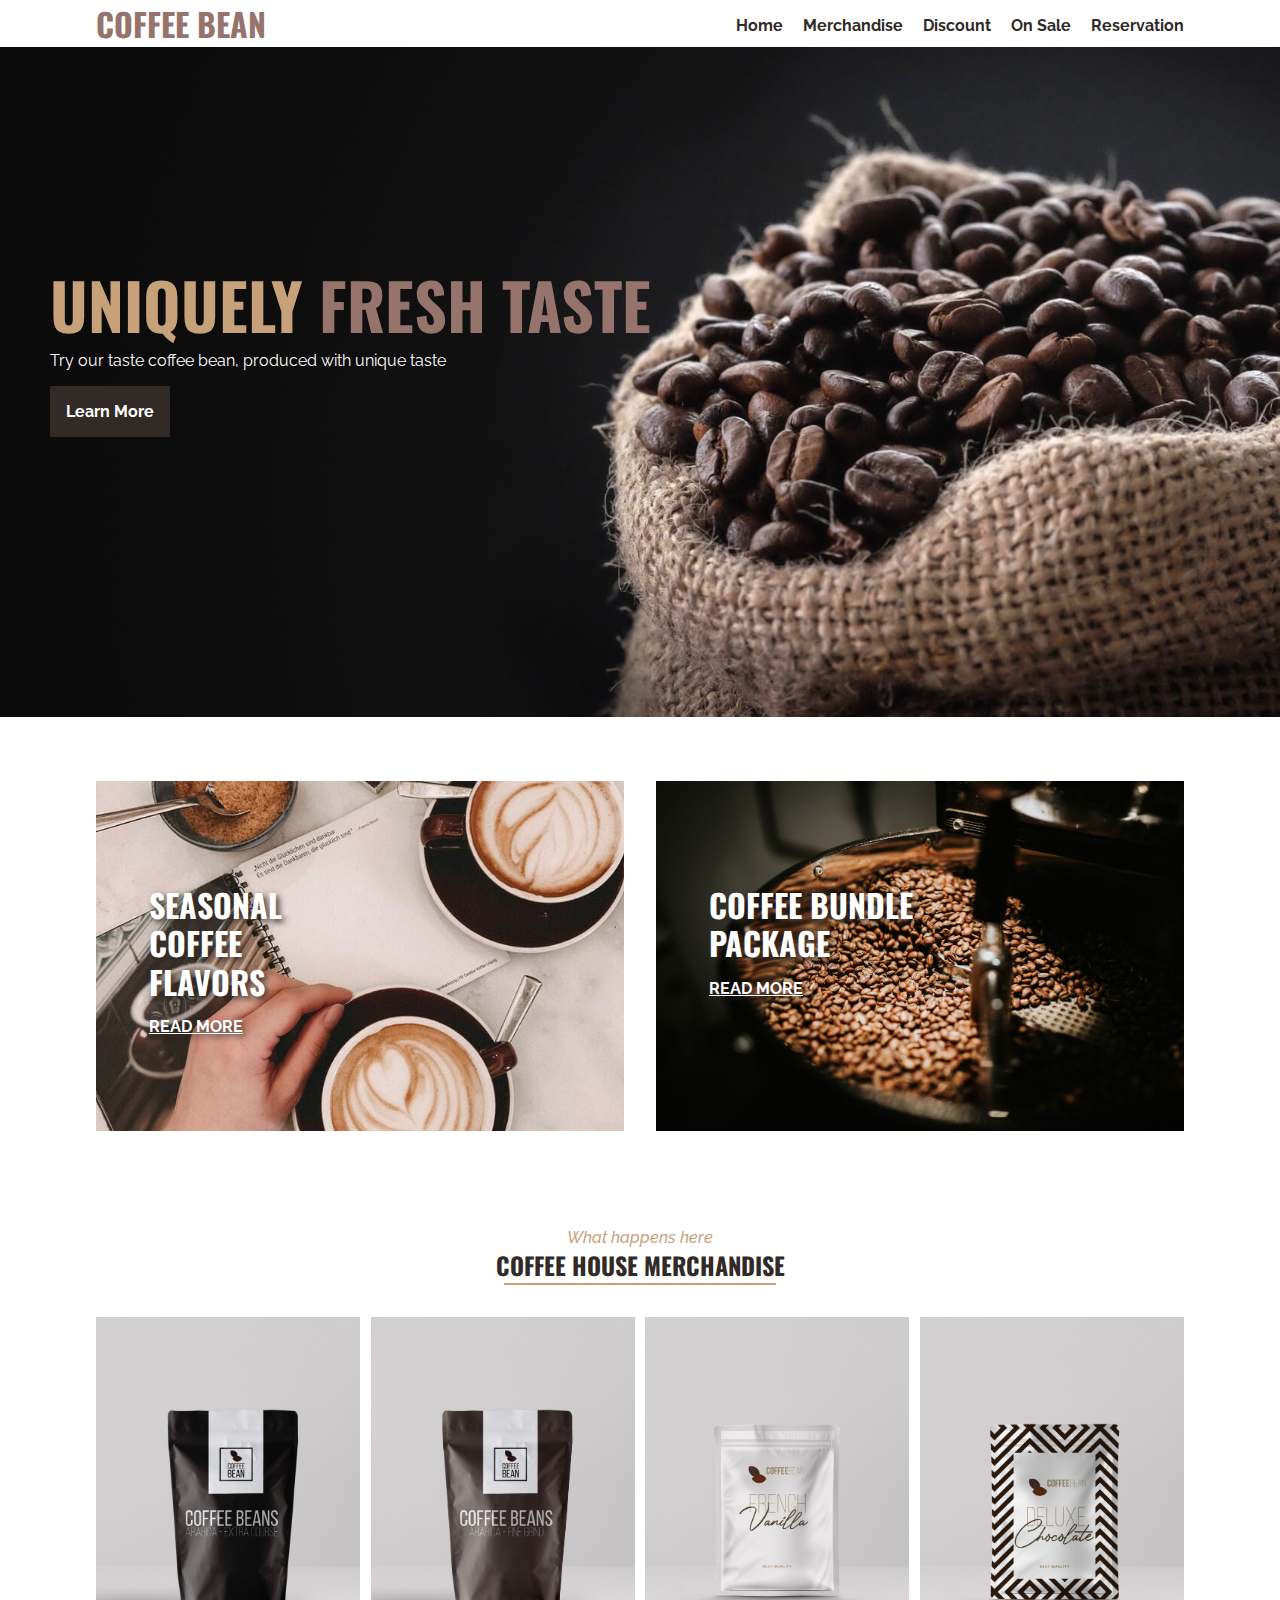
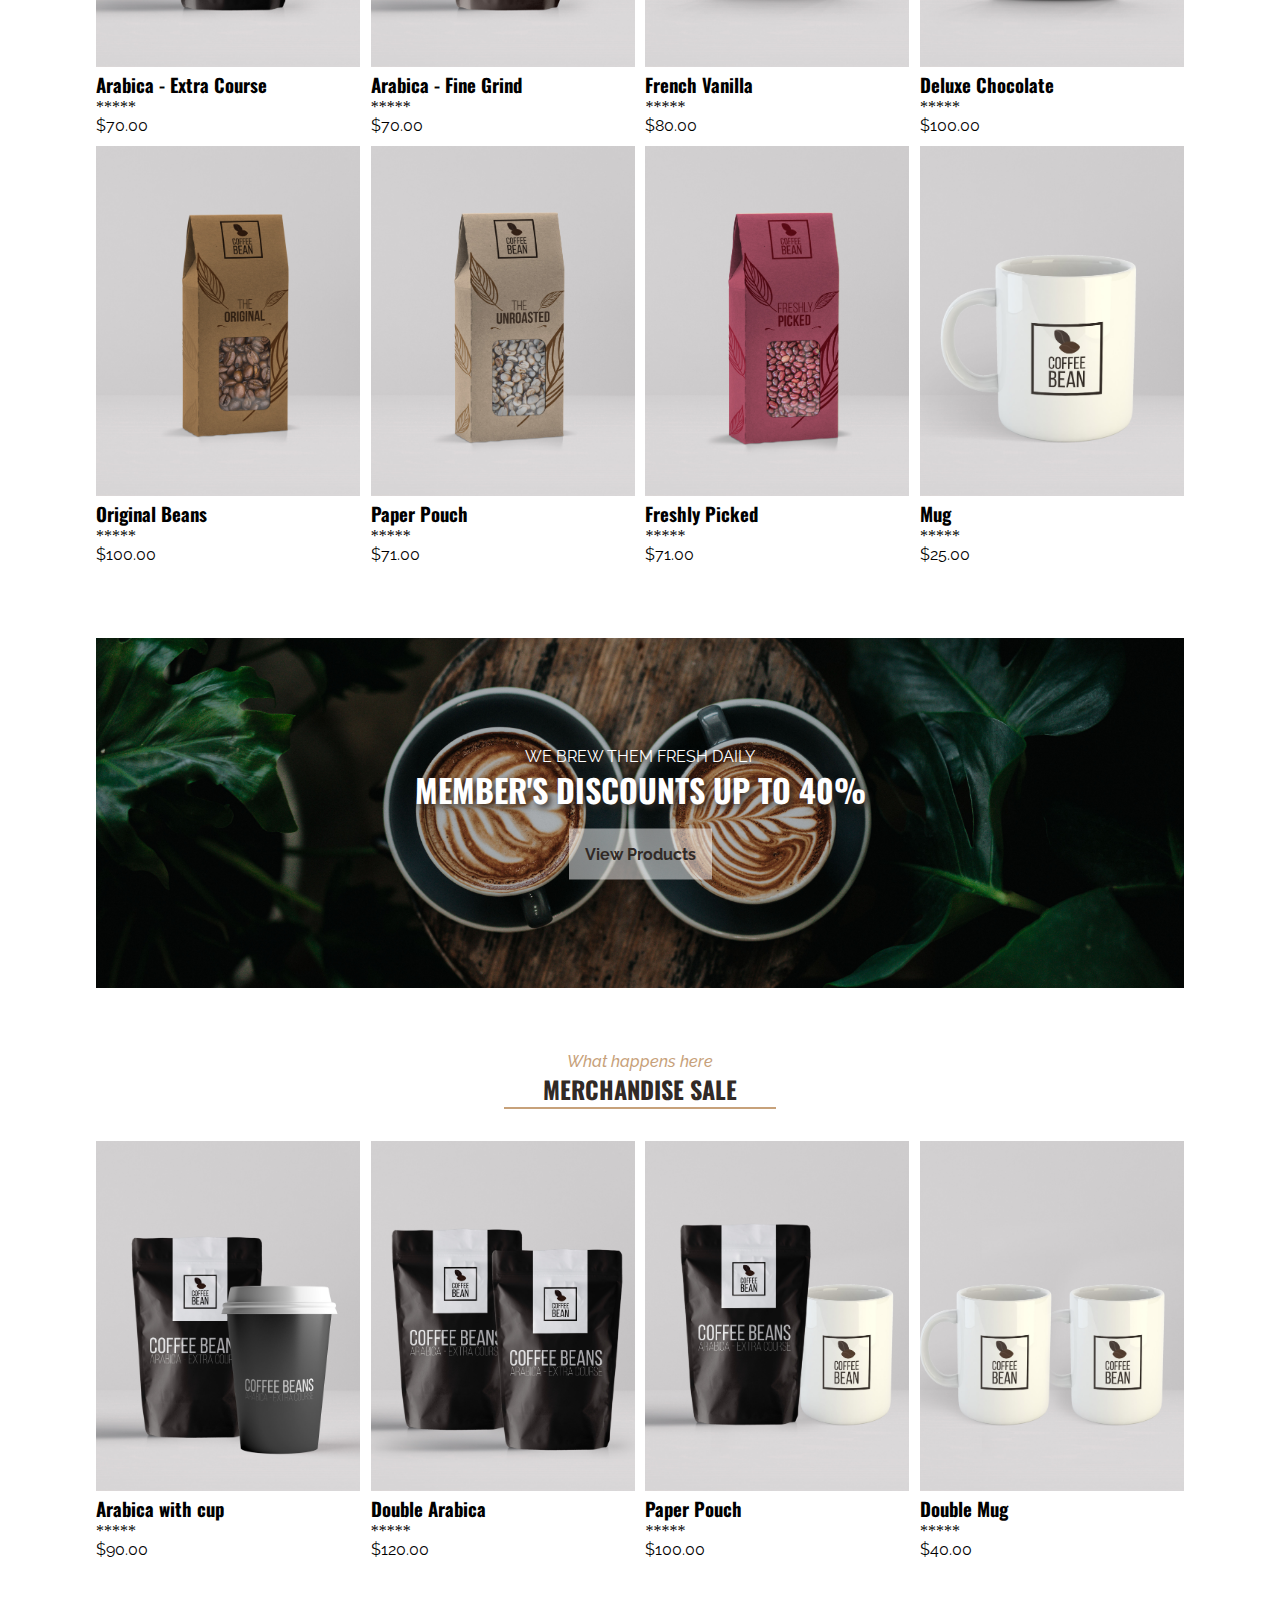
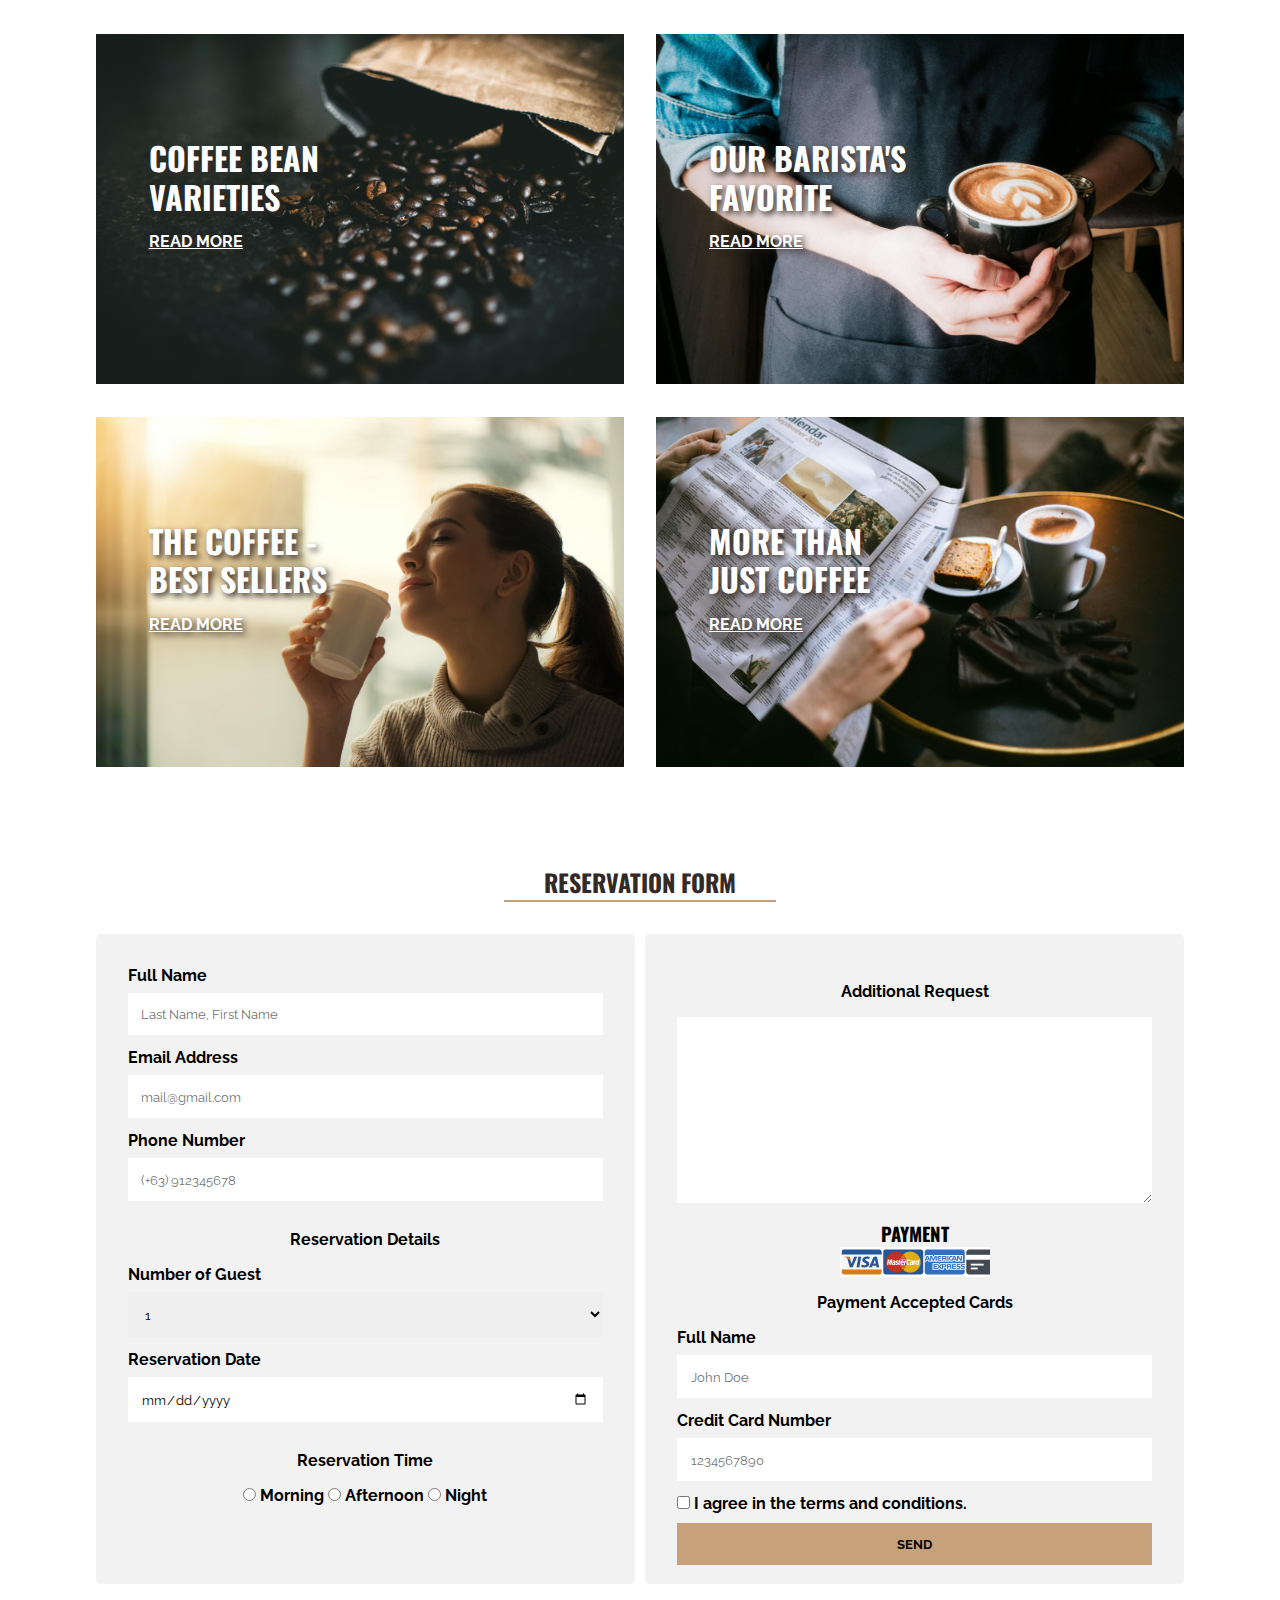
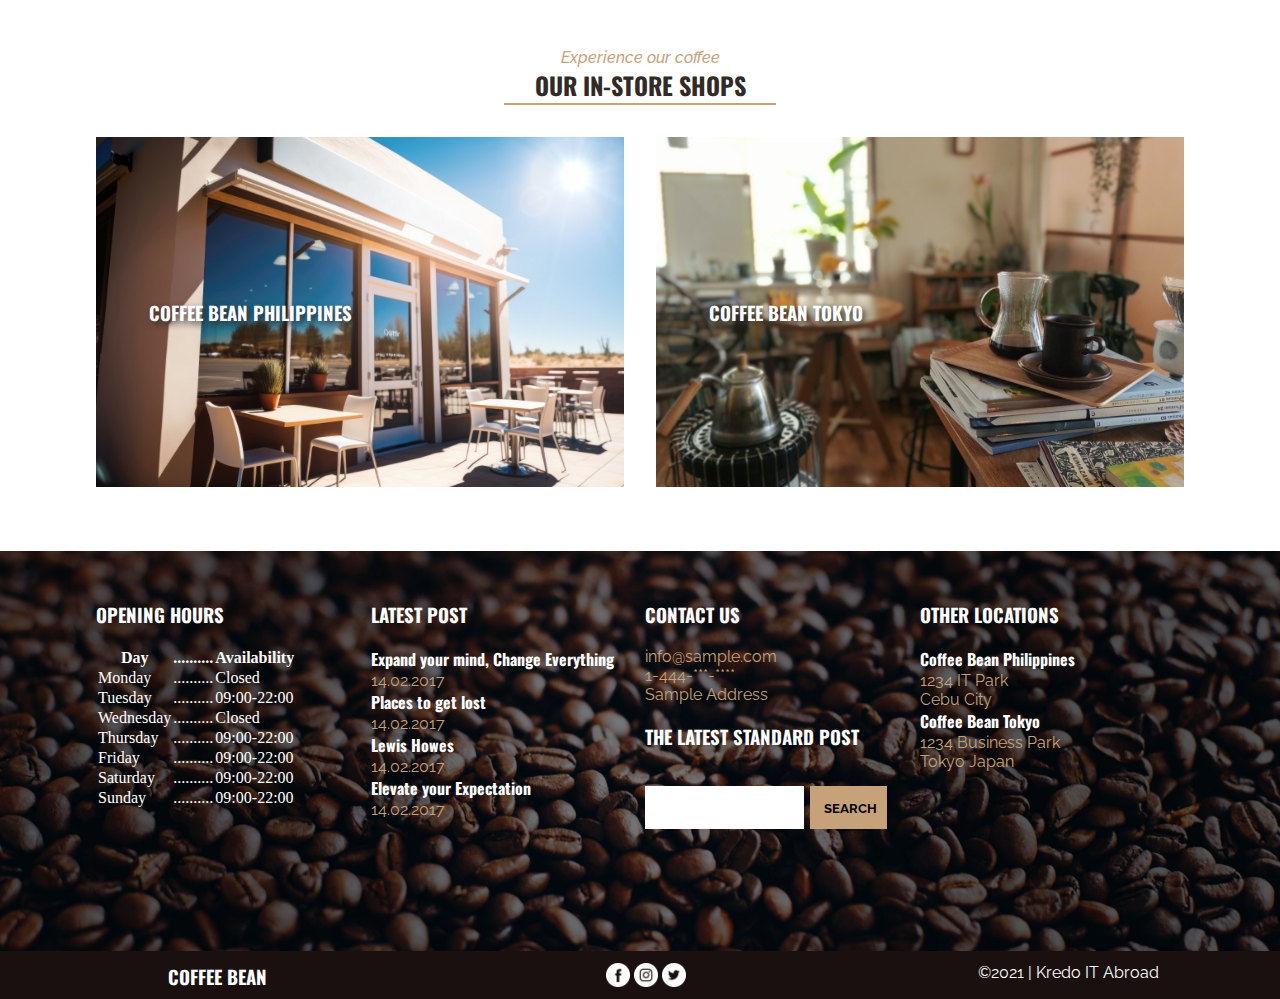
<file: index.html>
<!DOCTYPE html>
<html lang="en">
<head>
  <meta charset="UTF-8">
  <meta http-equiv="X-UA-Compatible" content="IE=edge">
  <meta name="viewport" content="width=device-width, initial-scale=1.0">
  <title>Coffee Bean</title>
  <link rel="stylesheet" href="css/style.css">
</head>
<body>
  <!-- Navigation Section -->
  <div class="wrapper">
    <div class="nav" id="nav">
      <h1><a href="#">Coffee Bean</a></h1>
      <ul>
        <li><a href="#">Home</a></li>
        <li><a href="#">Merchandise</a></li>
        <li><a href="#">Discount</a></li>
        <li><a href="#">On Sale</a></li>
        <li><a href="#">Reservation</a></li>
      </ul>
    </div>
    <!-- Banner Section -->
    <div class="banner" id="banner">
      <div class="banner-text">
        <h2>Uniquely <span>Fresh Taste</span></h2>
        <p>Try our taste coffee bean, produced with unique taste</p>
        <a href="#">Learn More</a>
      </div>

    </div> <!--- End of Banner  -->
    <!--Ads Section  -->
    <div class="ads" id="ads">
      <div class="ads-items ads-item1">
        <div class="ads-text">
          <h3>Seasonal Coffee Flavors</h3>
          <a href="#">Read More</a>
        </div>
      </div>
      <div class="ads-items ads-item2">
        <div class="ads-text">
          <h3>Coffee Bundle Package</h3>
          <a href="#">Read More</a>
        </div>
      </div>
    
    </div> <!-- End of Ads Section-->
    <!-- Merch-->
    <div class="merch" id="merch">
      <div class="section-header">
        <span>What happens here</span>
        <h2>Coffee House Merchandise</h2>
        <hr>
      </div>
      <!-- Merch Gallery -->
      <div class="merch-gallery">
        <div class="merch-items">
          <img src="image/merch-img1.jpg" alt="">
          <h3>Arabica - Extra Course</h3>
          <span>*****</span>
          <p>$70.00</p>
        </div>

        <div class="merch-items">
          <img src="image/merch-img2.jpg" alt="">
          <h3>Arabica - Fine Grind</h3>
          <span>*****</span>
          <p>$70.00</p>
        </div>

        <div class="merch-items">
          <img src="image/merch-img3.jpg" alt="">
          <h3>French Vanilla</h3>
          <span>*****</span>
          <p>$80.00</p>
        </div>

        <div class="merch-items">
          <img src="image/merch-img4.jpg" alt="">
          <h3>Deluxe Chocolate</h3>
          <span>*****</span>
          <p>$100.00</p>
        </div>

        <div class="merch-items">
          <img src="image/merch-img5.jpg" alt="">
          <h3>Original Beans</h3>
          <span>*****</span>
          <p>$100.00</p>
        </div>

        <div class="merch-items">
          <img src="image/merch-img6.jpg" alt="">
          <h3>Paper Pouch</h3>
          <span>*****</span>
          <p>$71.00</p>
        </div>

        <div class="merch-items">
          <img src="image/merch-img7.jpg" alt="">
          <h3>Freshly Picked</h3>
          <span>*****</span>
          <p>$71.00</p>
        </div>

        <div class="merch-items">
          <img src="image/merch-img8.jpg" alt="">
          <h3>Mug</h3>
          <span>*****</span>
          <p>$25.00</p>
        </div>
      </div><!--  End of Merch Gallery-->
    </div><!-- End of Merch -->
    <!-- Discount Area -->
    <div class="discount" id="discount">
      <div class="discount-text">
        <span>We brew them fresh daily</span>
        <h2>Member's Discounts Up To 40%</h2>
        <a href="#">View Products</a>
      </div>
    </div><!--End of Discount Area-->

    <!-- Merchandise Sale -->
    <div class="merch" id="merch-sale">
      <div class="section-header">
        <span>What happens here</span>
        <h2>Merchandise Sale</h2>
        <hr>
      </div>
      <!-- Sale Gallery -->
      <div class="merch-gallery">
        <div class="merch-items">
          <img src="image/merch-img9.jpg" alt="">
          <h3>Arabica with cup</h3>
          <span>*****</span>
          <p>$90.00</p>
        </div>

        <div class="merch-items">
          <img src="image/merch-img10.jpg" alt="">
          <h3>Double Arabica</h3>
          <span>*****</span>
          <p>$120.00</p>
        </div>

        <div class="merch-items">
          <img src="image/merch-img11.jpg" alt="">
          <h3>Paper Pouch</h3>
          <span>*****</span>
          <p>$100.00</p>
        </div>

        <div class="merch-items">
          <img src="image/merch-img12.jpg" alt="">
          <h3>Double Mug</h3>
          <span>*****</span>
          <p>$40.00</p>
        </div>
      </div><!-- End of Merch Gallery -->
    </div><!--End of Merchandise Sale-->

    <!-- More Ads -->
    <div class="ads" id="more-ads">
      <div class="ads-items ads-item3">
        <div class="ads-text">
          <h3>coffee bean varieties</h3>
          <a href="#">Read More</a>
        </div>
      </div>
      <div class="ads-items ads-item4">
        <div class="ads-text">
          <h3>our barista's favorite</h3>
          <a href="#">Read More</a>
        </div>
      </div>
      <div class="ads-items ads-item5">
        <div class="ads-text">
          <h3>the coffee - best sellers</h3>
          <a href="#">Read More</a>
        </div>
      </div>
      <div class="ads-items ads-item6">
        <div class="ads-text">
          <h3>more than just coffee</h3>
          <a href="#">Read More</a>
        </div>
      </div>

    </div><!--End of Ads-->

    <!-- Reservation -->
    <div class="reservation" id="reservation">
      <div class="section-header">
        <h2>Reservation form</h2>
        <hr>
      </div>
      <div>
        <form action="#" method="#">
          <div class="form-group">
            <label for="fullname">Full Name</label>
            <input type="text" name="fullname" id="fullname" placeholder="Last Name, First Name" required>

            <label for="email">Email Address</label>
            <input type="email" name="email" id="email" placeholder="mail@gmail.com" required>

            <label for="phone">Phone Number</label>
            <input type="number" name="phone" id="phone" placeholder="(+63) 912345678" required>

            <p>Reservation Details</p>
            <label for="guest-number">Number of Guest</label>
            <select name="guest-number" id="guest-number" required>
                <option value="1person">1</option>
                <option value="2people">2</option>
                <option value="3people">3</option>
                <option value="4people">4</option>
                <option value="more than 4people">more than 4</option>
            </select>

            <label for="date">Reservation Date</label>
            <input type="date" name="date" id="date" placeholder="mm/dd/yyyy" required>

            <p>Reservation Time</p>
            <div class="res-time">
              <input type="radio" name="time" id="am" value="morning" required>
              <label for="morning">Morning</label>

              <input type="radio" name="time" id="pm" value="afternoon" required>
              <label for="afternoon">Afternoon</label>

              <input type="radio" name="time" id="night" value="night" required>
              <label for="night">Night</label>
            </div>
          </div>

          <div class="form-group">
            <p>Additional Request</p>
            <textarea name="request" id="request" cols="30" rows="10" required></textarea>

            <h3>Payment</h3>
            <p>Payment Accepted Cards</p>

            <label for="name-card">Full Name</label>
            <input type="text" name="name-card" id="name-card" placeholder="John Doe" required>

            <label for="cc-num">Credit Card Number</label>
            <input type="number" name="cc-num" id="cc-num" placeholder="1234567890" required>

            <div class="res-agreement">
              <input type="checkbox" name="agree" id="agree" value="checked" required>
              <label for="agree">I agree in the terms and conditions.</label>
            </div>
            
            <input type="submit" name="submit" value="send">            
          </div>
        </form>
      </div>
    </div><!--End of Reservation-->

    <!-- Coffee Shops -->
    <div class="shops">
      <div class="section-header">
        <span>Experience our coffee</span>
        <h2>Our In-store Shops</h2>
        <hr>
      </div>
      <div class="shops-items shops-item1">
        <div class="shops-text">
          <h3>Coffee Bean Philippines</h3>
        </div>
      </div>
      <div class="shops-items shops-item2">
        <div class="shops-text">
          <h3>Coffee Bean Tokyo</h3>
        </div>
      </div>
    </div><!--End of Coffee Shops-->

    <!-- Footer -->
    <div class="footer">
      <div class="footer-contents">
        <div class="footer-widgets">
          <h3>Opening Hours</h3>
          <table>
            <tr>
              <th>Day</th>
              <th>..........</th>
              <th>Availability</th>
            </tr>
            <tr>
              <td>Monday</td>
              <td>..........</td>
              <td>Closed</td>
            </tr>
            <tr>
              <td>Tuesday</td>
              <td>..........</td>
              <td>09:00-22:00</td>
            </tr>
            <tr>
              <td>Wednesday</td>
              <td>..........</td>
              <td>Closed</td>
            </tr>
            <tr>
              <td>Thursday</td>
              <td>..........</td>
              <td>09:00-22:00</td>
            </tr>
            <tr>
              <td>Friday</td>
              <td>..........</td>
              <td>09:00-22:00</td>
            </tr>
            <tr>
              <td>Saturday</td>
              <td>..........</td>
              <td>09:00-22:00</td>
            </tr>
            <tr>
              <td>Sunday</td>
              <td>..........</td>
              <td>09:00-22:00</td>
            </tr>
          </table>
        </div>
        <div class="footer-widgets">
          <h3>Latest Post</h3>
          <h4>Expand your mind, Change Everything</h4>
          <p>14.02.2017</p>
          <h4>Places to get lost</h4>
          <p>14.02.2017</p>
          <h4>Lewis Howes</h4>
          <p>14.02.2017</p>
          <h4>Elevate your Expectation</h4>
          <p>14.02.2017</p>
        </div>
        <div class="footer-widgets">
          <h3>Contact Us</h3>
          <p>info@sample.com <br>1-444-***-**** <br>Sample Address</p>
          <h3>The Latest Standard Post</h3>
          <form action="#" method="#">
            <label for="post-search"></label>
            <input type="text" name="post-search" id="post-search">
            <input type="submit" name="submit" id="submit" value="SEARCH">
          </form>
        </div>
        <div class="footer-widgets">
          <h3>Other Locations</h3>
          <h4>Coffee Bean Philippines</h4>
          <p>1234 IT Park <br>Cebu City</p>
          <h4>Coffee Bean Tokyo</h4>
          <p>1234 Business Park <br>Tokyo Japan</p>
        </div>
      </div><!--End of Footer Contents-->
    </div><!--End of Footer--> 

    <!-- Social Links -->
    <div class="social">
      <div class="social-widget">
        <h3>Coffee Bean</h3>
      </div>
      <div class="social-widget">
        <a href="https://ja-jp.facebook.com/"><img src="image/icon-fb.png" alt=""></a>
        <a href="https://www.instagram.com/"><img src="image/icon-ig.png" alt=""></a>
        <a href="https://twitter.com/?lang=ja"><img src="image/icon-tw.png" alt=""></a>

      </div>
      <div class="social-widget">
        <p>©2021 | Kredo IT Abroad</p>
      </div>
    </div> <!-- Social Links -->
  </div><!--- End of Wrapper -->
</body>
</html>
</file>
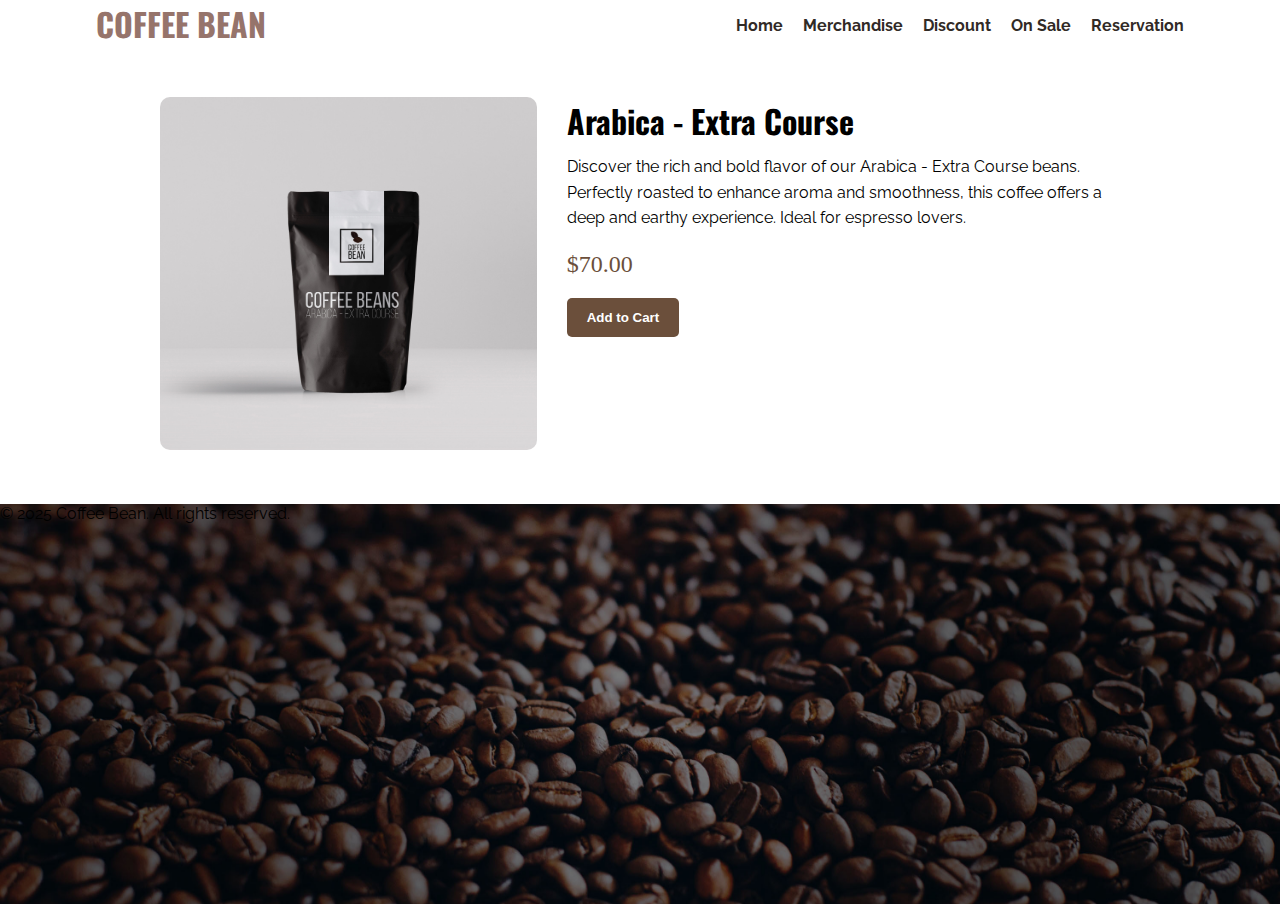
<file: product.html>
<!DOCTYPE html>
<html lang="en">
<head>
  <meta charset="UTF-8">
  <title>Arabica - Extra Course | Coffee Bean</title>
  <meta name="viewport" content="width=device-width, initial-scale=1.0">
  <link rel="stylesheet" href="css/style.css">
</head>
<body>
  <div class="wrapper">
    <!-- Navigation can be copied from the top page -->
    <div class="nav" id="nav">
      <h1><a href="index.html">Coffee Bean</a></h1>
      <ul>
        <li><a href="index.html">Home</a></li>
        <li><a href="#">Merchandise</a></li>
        <li><a href="#">Discount</a></li>
        <li><a href="#">On Sale</a></li>
        <li><a href="#">Reservation</a></li>
      </ul>
    </div>

    <!-- Product Detail Section -->
    <div class="product-detail">
      <div class="product-image">
        <img src="image/merch-img1.jpg" alt="Arabica - Extra Course">
      </div>
      <div class="product-info">
        <h1>Arabica - Extra Course</h1>
        <p>
          Discover the rich and bold flavor of our Arabica - Extra Course beans. 
          Perfectly roasted to enhance aroma and smoothness, this coffee offers a deep and earthy experience. Ideal for espresso lovers.
        </p>
        <div class="price">$70.00</div>
        <button class="button">Add to Cart</button>
      </div>
    </div>

    <!-- Footer -->
    <div class="footer">
      <p>&copy; 2025 Coffee Bean. All rights reserved.</p>
    </div>
  </div>
</body>
</html>
</file>
<file: css/style.css>
@import url('https://fonts.googleapis.com/css2?family=Noto+Sans&family=Oswald:wght@400;500;600&family=Raleway:ital,wght@0,400;0,500;0,600;0,700;1,400;1,500;1,600;1,700&display=swap');
/* 
font-family: 'Noto Sans', sans-serif;
font-family: 'Oswald', sans-serif;
font-family: 'Raleway', sans-serif;
*/

*{
  margin:0;
  padding:0;
  box-sizing: border-box;
  border:none ;
  outline:none ;
}
h1,
h2,
h3,
h4,
h5,
h6{
  font-family: 'Oswald', sans-serif;
}
p{
font-family: 'Raleway', sans-serif;
}
.wrapper{
  width:100%;
  margin:auto;
}
.nav{
  width:85%;
  /* background:lightgrey; */
  margin:0 auto;
  overflow:auto;  
}
.nav h1{
  text-transform:uppercase;
  width:50%;
  float:left;
}
.nav h1 a{
  font-family: 'Oswald', sans-serif;
  color:#96746b;
  text-decoration:none;
}
.nav ul{
  width:50%;
  float:left;
  text-align: right;
  margin-top:1em;
}
.nav ul li{
  /* yokoに並べる */
  display:inline-block;
  /* 1em=16px */
  margin-left:1em;
}
.nav ul li a{
  font-family: 'Raleway', sans-serif;
  font-weight:700;
  color:#312a26;
  text-decoration: none;
}
.banner{
  background-image:url(../image/banner-bg.jpg
  );
  background-position:center;
  background-size:cover;
  position:relative;
  width:100%;
  height:670px;
}
.banner-text{
  position: absolute;
  top: 300px;
  left: 50px;
  color: #c7a17a;
  transform:translate(0%, -50%);
  /* border: 2px solid red; */
}
.banner-text h2{
  color:#c7a17a ;
  font-size:4em;
  text-transform: uppercase;
  /* border: 2px solid blue; */
}
.banner-text h2 span{
  color:#96746b;
}
.banner-text p{
  color: #fff;
}
.banner a{
  text-decoration:none;
  display: inline-block;
  background-color:#312a26 ;
  color:#fff;
  font-family: 'Raleway', sans-serif;
  font-weight: 700;
  margin-top:1em;
  padding: 1em; 
}
/* Banner Section */
/* Ads Section */
.ads{
  width: 85%;
  margin:4em auto;
  overflow:auto;
}
.ads-items{
  width:48.5%;
  float:left;
  height:350px;
  background-size:cover;
  background-position: center;
  position:relative;
  margin-bottom:3%;
}
.ads-item1{
  background-image: url(../image/ads-img1.jpg);
  margin-right:3%;
}
.ads-item2{
  background-image: url(../image/ads-img2.jpg);
}
.ads-text{
  position:absolute;
  top: 30%;
  left: 10%;
  width: 40%;
  transform:translateY(-50); 
}
.ads-text h3{
  text-transform: uppercase;
  font-size: 2em;
  color:#fff;
  line-height: 1.2em;
  text-shadow: 3px 3px 6px #312a26;
}
.ads-text a{
  display:block;
  font-family:'Raleway', sans-serif;
  font-weight:700;
  color:#fff;
  text-transform:uppercase;
  margin-top:1em;
  text-shadow: 3px 3px 6px #312a26;
}
/* Merchandise Section */
.merch{
  width:85%;
  margin:4em auto;
}
.section-header{
  text-align:center;
}
.section-header span{
  font-family:'Raleway', sans-serif;
  font-weight:500;
  font-style:italic;
  color:#c7a17a;
}
.section-header h2{
  text-transform:uppercase;
  color:#312a26;
}
.section-header hr{
  background-color:#c7a17a;
  height:2px;
  width:25%;
  margin:auto;
}
/* Merch Gallery */
.merch-gallery{
  margin-top:2em;
  overflow:auto;
}
.merch-items{
  width:24.25%;
  float:left;
  margin-right:1%;
  margin-bottom:1%;
}
.merch-items:nth-child(4),
.merch-items:nth-child(8){
  margin-right:0;
}
.merch-items img{
  width:100%;
  height:350px;
  object-fit:cover;
}
/* Discount Area */
.discount{
  width:85%;
  margin:4em auto;
  background-image:url(../image/discount-img.jpg);
  background-size:cover;
  background-position: center;
  height:350px;
  position: relative;
}
.discount-text{
  position:absolute;
  text-align:center;
  top: 50%;
  left: 50%;
  transform:translate(-50%, -50%);
  width:50%;
}
.discount-text span{
  font-family: 'Raleway', sans-serif;
  color: #fff;
  text-transform: uppercase;
  text-shadow:3px 3px 6px #312a26;
}
.discount-text h2{
  font-size:2em;
  font-family: 'Oswald', sans-serif;
  color:#fff;
  text-transform: uppercase;
  text-shadow:3px 3px 6px #312a26;
}
.discount-text a{
  text-decoration:none;
  display:inline-block;
  padding:1em;
  background-color: rgba(255, 255, 255, .5);
  color: #312a26;
  font-family: 'Raleway', sans-serif;
  font-weight: 700;
  margin-top: 1em;
}
/* More Ads */
.ads-item3{
  background-image: url(../image/ads-img3.jpg);
  margin-right:3%
}
.ads-item4{
  background-image: url(../image/ads-img4.jpg);
}
.ads-item5{
  background-image: url(../image/ads-img5.jpg);
  margin-right:3%
}
.ads-item6{
  background-image: url(../image/ads-img6.jpg);
}
/* Reservation Section */
.reservation{
  width: 85%;
  margin:4em auto;
}
form{
  overflow: auto;
}
.form-group{
  margin-top:2em;
  background-color:#f2f2f2;
  float: left;
  width:49.5%;
  border-radius:5px;
  padding:2em;
  height:650px;
}
.form-group:nth-child(1){
  margin-right:1%;
}
form input,
form label,
form select,
form textarea{
  display:inline-block;
  width:100%;
  font-family: 'Raleway', sans-serif;
  padding:1em;
  margin-bottom:1em;
}
form label{
  font-weight: 700;
  padding:0;
  margin-bottom: .5em;
}
.res-time{
  text-align:center;
}
.res-time *{
  width:auto;
}
form p{
  margin:1em;
  text-align: center;
  font-weight:700;
}
form h3{
  text-align: center;
  text-transform:uppercase;
}
form h3::after{
  content:"";
  display: block;
  background-image: url(../image/reservation-cards.png);
  background-size:cover;
  width: 150px;
  height: 30px;
  margin:auto;
}
.res-agreement *{
  width: auto;
}
form input[type = "submit"]{
  background-color: #c7a17a;
  font-weight:700;
  text-transform: uppercase;
}
/* footer */
.footer{
  background-image: url(../image/footer-img.jpg);
  background-size: cover;
  background-position: center;
  width: 100%;
  height:400px;
}
.footer-contents{
  width:85%;
  margin:4em auto;
  padding-top: 2em;
}
.footer-widgets{
  float:left;
  width:24.25%;
  margin-right: 1%;
  color:#fff;
}
.footer-widgets:nth-child(4){
  margin-right:0;
}
.footer-widgets h3,
.footer-widgets h4{
  font-family: 'Oswald', sans-serif;
}
.footer-widgets h3{
  text-transform:uppercase;
  margin-bottom:1em;
  margin-top:1em;
}
.footer-widgets p{
  font-family: 'Raleway', sans-serif;
  color:#c7a17a;
}
.footer-widgets input{
  display: inline;
}

#post-search{
  width:60%;
  margin-right:1%;
}
#submit{
  width:29%;
}
/* Shops */
.shops{
  width:85%;
  margin:4em auto;
  overflow:auto;
}
.shops .section-header{
  margin-bottom: 2em;
}
.shops-items{
  float:left;
  width:48.5%;
  height:350px;
  background-size: cover;
  background-position: center;
  position:relative;
}
/* ----------------------------------------------------- */
.shops-item1{
  background-image: url(../image/shop1.jpg);
  margin-right:3%;
}
.shops-item2{
  background-image: url(../image/shop2.jpg);
}
.shops-text{
  position:absolute;
  top:50%;
  left:10%;
  transform: translateY(-50%);
  text-transform: uppercase;
  color:#fff;
  text-shadow:3px 3px 6px #312a26;
}
/* Social Links */
.social{
  width: 100%;
  height:3em;
  background-color: #19100f;
  color: #fff;
  padding-top:0.8em;
}
.social-widget{
  float:left;
  width:33%;
  margin-left:0.5%;
  text-align: center;
}
.social-widget:nth-child(3){
  margin-left: 0;
} 
.social-widget h3{
  text-transform: uppercase;
  font-family: 'Oswald', sans-serif;
}
.social-widget img{
  width:1.5em;
  height:1.5em;
}
.social-widget p{
  font-family: 'Raleway', sans-serif;
}
/* ------------------PRODUCT PAGE----------------------- */
    .product-detail {
      max-width: 1000px;
      margin: 50px auto;
      display: flex;
      flex-wrap: wrap;
      gap: 30px;
      padding: 0 20px;
    }
    .product-image {
      flex: 1 1 300px;
    }
    .product-image img {
      width: 100%;
      border-radius: 10px;
    }
    .product-info {
      flex: 2 1 400px;
    }
    .product-info h1 {
      font-size: 2em;
      margin-bottom: 10px;
    }
    .product-info p {
      line-height: 1.6;
      margin-bottom: 20px;
    }
    .price {
      font-size: 1.5em;
      color: #6b4f3b;
      margin-bottom: 20px;
    }
    .button {
      background-color: #6b4f3b;
      color: #fff;
      border: none;
      padding: 12px 20px;
      border-radius: 5px;
      cursor: pointer;
      font-weight: bold;
    }
    .button:hover {
      background-color: #543c2a;
    }
</file>
